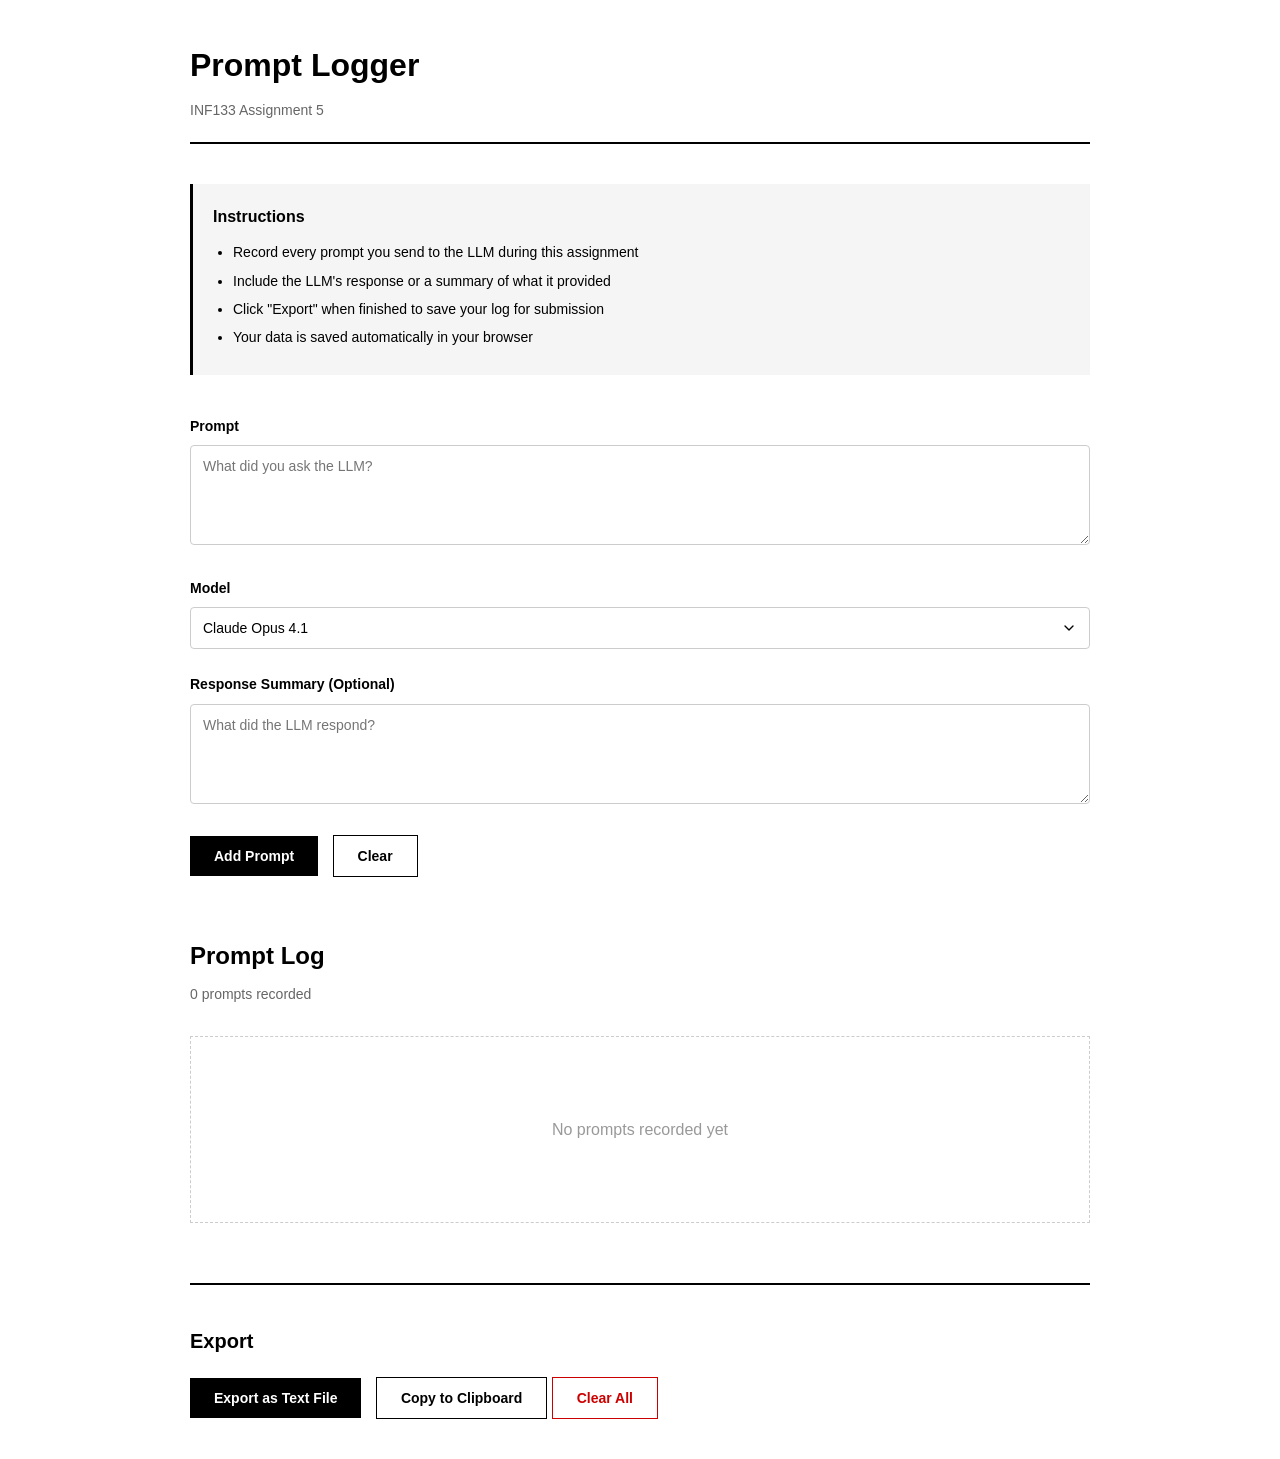
<file: prompt-logger.html>
<!DOCTYPE html>
<html lang="en">
<head>
    <meta charset="UTF-8">
    <meta name="viewport" content="width=device-width, initial-scale=1.0">
    <title>Prompt Logger - INF133 A5</title>
    <style>
        * {
            margin: 0;
            padding: 0;
            box-sizing: border-box;
        }

        body {
            font-family: -apple-system, BlinkMacSystemFont, 'Segoe UI', Roboto, Oxygen, Ubuntu, Cantarell, sans-serif;
            background: #ffffff;
            color: #000000;
            line-height: 1.6;
            padding: 40px 20px;
        }

        .container {
            max-width: 900px;
            margin: 0 auto;
        }

        .header {
            border-bottom: 2px solid #000000;
            padding-bottom: 20px;
            margin-bottom: 40px;
        }

        .header h1 {
            font-size: 32px;
            font-weight: 700;
            margin-bottom: 8px;
        }

        .header p {
            font-size: 14px;
            color: #666666;
        }

        .instructions {
            background: #f5f5f5;
            border-left: 3px solid #000000;
            padding: 20px;
            margin-bottom: 40px;
        }

        .instructions h3 {
            font-size: 16px;
            font-weight: 600;
            margin-bottom: 12px;
        }

        .instructions ul {
            margin-left: 20px;
        }

        .instructions li {
            margin-bottom: 6px;
            font-size: 14px;
        }

        .form-group {
            margin-bottom: 24px;
        }

        label {
            display: block;
            font-weight: 600;
            font-size: 14px;
            margin-bottom: 8px;
        }

        input[type="text"],
        select,
        textarea {
            width: 100%;
            padding: 12px;
            border: 1px solid #cccccc;
            border-radius: 4px;
            background: #ffffff;
            font-size: 14px;
            font-family: inherit;
            transition: all 0.2s ease;
        }

        select {
            cursor: pointer;
            appearance: none;
            background-image: url("data:image/svg+xml;charset=UTF-8,%3csvg xmlns='http://www.w3.org/2000/svg' viewBox='0 0 24 24' fill='none' stroke='currentColor' stroke-width='2' stroke-linecap='round' stroke-linejoin='round'%3e%3cpolyline points='6 9 12 15 18 9'%3e%3c/polyline%3e%3c/svg%3e");
            background-repeat: no-repeat;
            background-position: right 12px center;
            background-size: 16px;
            padding-right: 40px;
        }

        input[type="text"]:focus,
        select:focus,
        textarea:focus {
            outline: none;
            border-color: #000000;
            box-shadow: 0 0 0 3px rgba(0, 0, 0, 0.1);
        }

        .model-input-container {
            display: flex;
            gap: 12px;
            align-items: flex-start;
        }

        .model-input-container select,
        .model-input-container input {
            flex: 1;
        }

        #customModelInput {
            display: none;
            margin-top: 8px;
        }

        #customModelInput.visible {
            display: block;
        }

        textarea {
            resize: vertical;
            min-height: 100px;
        }

        .btn {
            background: #000000;
            color: #ffffff;
            border: none;
            padding: 12px 24px;
            font-size: 14px;
            font-weight: 600;
            cursor: pointer;
            transition: background 0.2s;
        }

        .btn:hover {
            background: #333333;
        }

        .btn-secondary {
            background: #ffffff;
            color: #000000;
            border: 1px solid #000000;
            margin-left: 10px;
        }

        .btn-secondary:hover {
            background: #f5f5f5;
        }

        .btn-danger {
            background: #ffffff;
            color: #cc0000;
            border: 1px solid #cc0000;
        }

        .btn-danger:hover {
            background: #cc0000;
            color: #ffffff;
        }

        .prompt-list {
            margin-top: 60px;
        }

        .prompt-list h2 {
            font-size: 24px;
            margin-bottom: 8px;
        }

        .stats {
            font-size: 14px;
            color: #666666;
            margin-bottom: 30px;
        }

        .prompt-item {
            background: #ffffff;
            border: 1px solid #000000;
            padding: 24px;
            margin-bottom: 20px;
        }

        .prompt-header {
            display: flex;
            justify-content: space-between;
            align-items: center;
            margin-bottom: 16px;
            padding-bottom: 12px;
            border-bottom: 1px solid #eeeeee;
        }

        .prompt-meta {
            font-size: 12px;
            color: #666666;
        }

        .prompt-number {
            font-weight: 700;
            color: #000000;
            margin-right: 12px;
        }

        .prompt-text {
            color: #000000;
            line-height: 1.8;
            margin-bottom: 16px;
            white-space: pre-wrap;
        }

        .prompt-label {
            font-size: 12px;
            font-weight: 600;
            text-transform: uppercase;
            letter-spacing: 0.5px;
            color: #666666;
            margin-bottom: 6px;
        }

        .prompt-response {
            background: #f9f9f9;
            border-left: 2px solid #000000;
            padding: 16px;
            margin-top: 16px;
        }

        .delete-btn {
            background: none;
            color: #cc0000;
            border: 1px solid #cc0000;
            padding: 6px 12px;
            font-size: 12px;
            cursor: pointer;
            font-weight: 600;
        }

        .delete-btn:hover {
            background: #cc0000;
            color: #ffffff;
        }

        .export-section {
            margin-top: 60px;
            padding-top: 40px;
            border-top: 2px solid #000000;
        }

        .export-section h3 {
            font-size: 20px;
            margin-bottom: 20px;
        }

        .empty-state {
            text-align: center;
            padding: 80px 20px;
            color: #999999;
            border: 1px dashed #cccccc;
        }
    </style>
</head>
<body>
    <div class="container">
        <div class="header">
            <h1>Prompt Logger</h1>
            <p>INF133 Assignment 5</p>
        </div>

        <div class="instructions">
            <h3>Instructions</h3>
            <ul>
                <li>Record every prompt you send to the LLM during this assignment</li>
                <li>Include the LLM's response or a summary of what it provided</li>
                <li>Click "Export" when finished to save your log for submission</li>
                <li>Your data is saved automatically in your browser</li>
            </ul>
        </div>

        <form id="promptForm">
            <div class="form-group">
                <label for="promptText">Prompt</label>
                <textarea id="promptText" placeholder="What did you ask the LLM?" required></textarea>
            </div>

            <div class="form-group">
                <label for="llmModel">Model</label>
                <div class="model-input-container">
                    <select id="llmModel" onchange="window.handleModelChange()">
                        <option value="Claude Opus 4.1">Claude Opus 4.1</option>
                        <option value="Google Gemini 2.5 Pro">Google Gemini 2.5 Pro</option>
                        <option value="DeepSeek-R1">DeepSeek-R1</option>
                        <option value="GPT-5">GPT-5</option>
                        <option value="GPT-4o">GPT-4o</option>
                        <option value="Other">Other (specify)</option>
                    </select>
                </div>
                <input type="text" id="customModelInput" placeholder="Enter model name...">
            </div>

            <div class="form-group">
                <label for="response">Response Summary (Optional)</label>
                <textarea id="response" placeholder="What did the LLM respond?"></textarea>
            </div>

            <button type="submit" class="btn">Add Prompt</button>
            <button type="button" class="btn btn-secondary" id="clearBtn">Clear</button>
        </form>

        <div class="prompt-list">
            <h2>Prompt Log</h2>
            <div class="stats">
                <span id="totalCount">0</span> prompts recorded
            </div>
            <div id="promptListContainer"></div>
        </div>

        <div class="export-section">
            <h3>Export</h3>
            <button class="btn" id="exportBtn">Export as Text File</button>
            <button class="btn btn-secondary" id="copyBtn">Copy to Clipboard</button>
            <button class="btn btn-danger" id="clearAllBtn">Clear All</button>
        </div>
    </div>

    <script>
        console.log('Script loading...');

        window.prompts = [];

        window.loadPrompts = function() {
            console.log('loadPrompts called');
            var saved = localStorage.getItem('inf133_prompts');
            if (saved) {
                try {
                    window.prompts = JSON.parse(saved);
                    console.log('Loaded prompts:', window.prompts);
                } catch (e) {
                    console.error('Error parsing prompts:', e);
                    window.prompts = [];
                }
            }
        };

        window.savePrompts = function() {
            console.log('savePrompts called, prompts:', window.prompts);
            localStorage.setItem('inf133_prompts', JSON.stringify(window.prompts));
        };

        window.renderPrompts = function() {
            console.log('renderPrompts called');
            var container = document.getElementById('promptListContainer');
            var totalCount = document.getElementById('totalCount');

            totalCount.textContent = window.prompts.length;

            if (window.prompts.length === 0) {
                container.innerHTML = '<div class="empty-state"><p>No prompts recorded yet</p></div>';
                return;
            }

            var html = '';
            for (var i = 0; i < window.prompts.length; i++) {
                var prompt = window.prompts[i];
                var promptNumber = window.prompts.length - i;

                html += '<div class="prompt-item">';
                html += '<div class="prompt-header">';
                html += '<div class="prompt-meta">';
                html += '<span class="prompt-number">#' + promptNumber + '</span>';
                html += '<span>' + escapeHtml(prompt.timestamp) + '</span>';
                html += '<span> | ' + escapeHtml(prompt.model) + '</span>';
                html += '</div>';
                html += '<button class="delete-btn" onclick="window.deletePrompt(' + i + '); return false;">Delete</button>';
                html += '</div>';
                html += '<div class="prompt-label">Prompt</div>';
                html += '<div class="prompt-text">' + escapeHtml(prompt.text) + '</div>';

                if (prompt.response) {
                    html += '<div class="prompt-response">';
                    html += '<div class="prompt-label">Response Summary</div>';
                    html += '<div>' + escapeHtml(prompt.response) + '</div>';
                    html += '</div>';
                }

                html += '</div>';
            }

            container.innerHTML = html;
            console.log('Rendered', window.prompts.length, 'prompts');
        };

        window.deletePrompt = function(index) {
            console.log('deletePrompt called with index:', index);
            console.log('Current prompts:', window.prompts);
            if (confirm('Delete this prompt?')) {
                window.prompts.splice(index, 1);
                console.log('After delete, prompts:', window.prompts);
                window.savePrompts();
                window.renderPrompts();
            }
        };

        window.clearForm = function() {
            document.getElementById('promptForm').reset();
            document.getElementById('llmModel').value = 'Claude Opus 4.1';
            document.getElementById('customModelInput').classList.remove('visible');
        };

        window.handleModelChange = function() {
            var select = document.getElementById('llmModel');
            var customInput = document.getElementById('customModelInput');

            if (select.value === 'Other') {
                customInput.classList.add('visible');
                customInput.focus();
            } else {
                customInput.classList.remove('visible');
                customInput.value = '';
            }
        };

        window.getModelValue = function() {
            var select = document.getElementById('llmModel');
            var customInput = document.getElementById('customModelInput');

            if (select.value === 'Other' && customInput.value.trim()) {
                return customInput.value.trim();
            }
            return select.value;
        };

        window.clearAllPrompts = function() {
            if (confirm('Delete all prompts? This cannot be undone.')) {
                window.prompts = [];
                window.savePrompts();
                window.renderPrompts();
            }
        };

        window.exportAsText = function() {
            if (window.prompts.length === 0) {
                alert('No prompts to export');
                return;
            }

            var text = 'INF133 Assignment 5 - Prompt Log\n';
            text += 'Generated: ' + new Date().toLocaleString() + '\n';
            text += 'Total Prompts: ' + window.prompts.length + '\n\n';
            text += '================================================================================\n\n';

            for (var i = 0; i < window.prompts.length; i++) {
                var prompt = window.prompts[i];
                var promptNumber = window.prompts.length - i;

                text += '\nPROMPT #' + promptNumber + '\n';
                text += 'Time: ' + prompt.timestamp + '\n';
                text += 'Model: ' + prompt.model + '\n\n';
                text += prompt.text + '\n';

                if (prompt.response) {
                    text += '\nResponse Summary:\n';
                    text += prompt.response + '\n';
                }

                text += '\n================================================================================\n';
            }

            var blob = new Blob([text], { type: 'text/plain' });
            var url = URL.createObjectURL(blob);
            var a = document.createElement('a');
            a.href = url;
            a.download = 'inf133_a5_prompt_log_' + new Date().toISOString().split('T')[0] + '.txt';
            document.body.appendChild(a);
            a.click();
            document.body.removeChild(a);
            URL.revokeObjectURL(url);
        };

        window.copyToClipboard = function() {
            if (window.prompts.length === 0) {
                alert('No prompts to copy');
                return;
            }

            var text = 'INF133 Assignment 5 - Prompt Log\n';
            text += 'Generated: ' + new Date().toLocaleString() + '\n';
            text += 'Total Prompts: ' + window.prompts.length + '\n\n';
            text += '================================================================================\n\n';

            for (var i = 0; i < window.prompts.length; i++) {
                var prompt = window.prompts[i];
                var promptNumber = window.prompts.length - i;

                text += '\nPROMPT #' + promptNumber + '\n';
                text += 'Time: ' + prompt.timestamp + '\n';
                text += 'Model: ' + prompt.model + '\n\n';
                text += prompt.text + '\n';

                if (prompt.response) {
                    text += '\nResponse Summary:\n';
                    text += prompt.response + '\n';
                }

                text += '\n================================================================================\n';
            }

            if (navigator.clipboard && navigator.clipboard.writeText) {
                navigator.clipboard.writeText(text).then(function() {
                    alert('Copied to clipboard');
                }).catch(function() {
                    alert('Failed to copy. Please use Export instead.');
                });
            } else {
                alert('Clipboard not supported. Please use Export instead.');
            }
        };

        function escapeHtml(text) {
            var div = document.createElement('div');
            div.textContent = text;
            return div.innerHTML;
        }

        // Initialize
        console.log('Initializing...');
        window.loadPrompts();
        window.renderPrompts();

        // Form submit
        document.getElementById('promptForm').addEventListener('submit', function(e) {
            console.log('Form submitted');
            e.preventDefault();

            var modelValue = window.getModelValue();

            if (!modelValue || modelValue === 'Other') {
                alert('Please specify a model name');
                return;
            }

            var prompt = {
                id: Date.now(),
                timestamp: new Date().toLocaleString(),
                text: document.getElementById('promptText').value,
                model: modelValue,
                response: document.getElementById('response').value
            };

            console.log('Adding prompt:', prompt);
            window.prompts.unshift(prompt);
            window.savePrompts();
            window.renderPrompts();
            window.clearForm();

            setTimeout(function() {
                var firstItem = document.querySelector('.prompt-item');
                if (firstItem) {
                    firstItem.scrollIntoView({ behavior: 'smooth', block: 'center' });
                }
            }, 100);
        });

        // Button events
        document.getElementById('clearBtn').addEventListener('click', window.clearForm);
        document.getElementById('exportBtn').addEventListener('click', window.exportAsText);
        document.getElementById('copyBtn').addEventListener('click', window.copyToClipboard);
        document.getElementById('clearAllBtn').addEventListener('click', window.clearAllPrompts);

        console.log('Script loaded successfully');
    </script>
</body>
</html>
</file>
